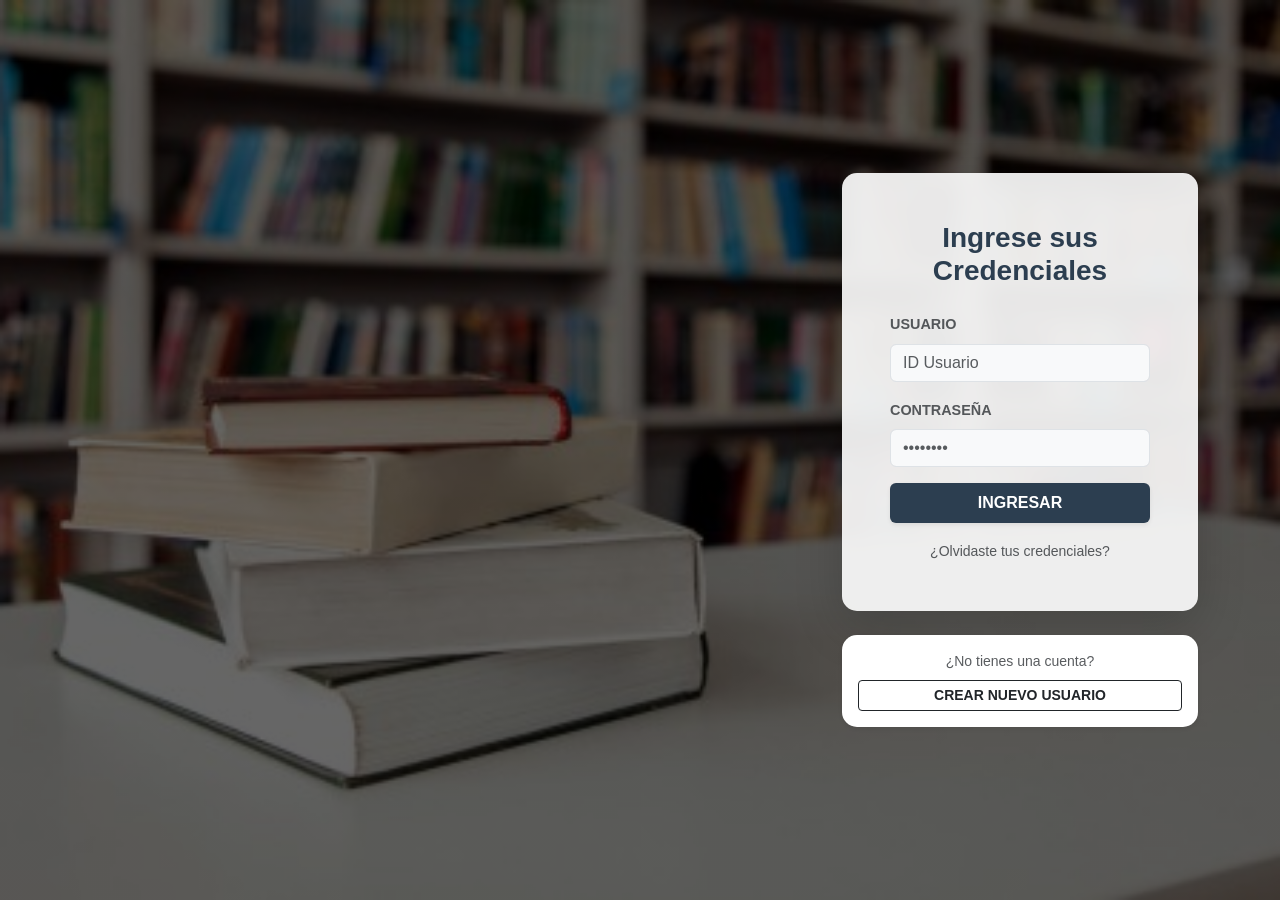
<file: templates/login.html>
<!DOCTYPE html>
<html lang="es">
<head>
    <meta charset="UTF-8">
    <meta name="viewport" content="width=device-width, initial-scale=1.0">
    <title>Login - Biblioteca Virtual TES</title>
    <link href="https://cdn.jsdelivr.net/npm/bootstrap@5.3.0/dist/css/bootstrap.min.css" rel="stylesheet">
    <link rel="stylesheet" href="/static/css/estilos_login.css">
    <link href="https://fonts.googleapis.com/icon?family=Material+Icons" rel="stylesheet">
</head>
<body>

<div class="container">
    <div class="row justify-content-end align-items-center vh-100">
        <div class="col-md-5 col-lg-4">
            <div class="card login-card shadow-lg mb-4 border-0" style="border-radius: 15px;">
                <div class="card-body p-5">
                    <h3 class="text-center mb-4 fw-bold">Ingrese sus Credenciales</h3>
                    <form action="/" method="POST">
                        <div class="mb-3">
                            <label class="form-label text-muted small fw-bold">USUARIO</label>
                            <input type="text" name="usuario" class="form-control bg-light" placeholder="ID Usuario" required>
                        </div>
                        <div class="mb-3">
                            <label class="form-label text-muted small fw-bold">CONTRASEÑA</label>
                            <input type="password" name="clave" class="form-control bg-light" placeholder="••••••••" required>
                        </div>
                        <button type="submit" class="btn btn-primary w-100 mb-3 shadow-sm py-2 fw-bold">INGRESAR</button>
                    </form>
                    <div class="text-center">
                        <a href="#" data-bs-toggle="modal" data-bs-target="#modalOlvido" class="text-decoration-none small text-muted">
                            ¿Olvidaste tus credenciales?
                        </a>
                    </div>
                </div>
            </div>

            <div class="card shadow-sm border-0" style="border-radius: 15px;">
                <div class="card-body p-3 text-center">
                    <p class="mb-2 text-muted small">¿No tienes una cuenta?</p>
                    <button class="btn btn-outline-dark btn-sm w-100 fw-bold" data-bs-toggle="modal" data-bs-target="#modalRegistro">
                        CREAR NUEVO USUARIO
                    </button>
                </div>
            </div>
        </div>
    </div>
</div>

<div class="modal fade" id="modalRegistro" tabindex="-1">
    <div class="modal-dialog modal-dialog-centered">
        <div class="modal-content border-0 shadow" style="border-radius: 20px;">
            <div class="modal-header border-0 pb-0">
                <h5 class="modal-title fw-bold">Registro de Usuario</h5>
                <button type="button" class="btn-close" data-bs-dismiss="modal"></button>
            </div>
            <div class="modal-body p-4">
                <form id="formRegistro">
                    <div class="row g-2">
                        <div class="col-6"><input type="text" id="reg_nombres" class="form-control" placeholder="Nombres" required></div>
                        <div class="col-6"><input type="text" id="reg_apellidos" class="form-control" placeholder="Apellidos" required></div>
                        <div class="col-4"><input type="number" id="reg_edad" class="form-control" placeholder="Edad" required></div>
                        <div class="col-8"><input type="text" id="reg_cedula" class="form-control" placeholder="Cédula" required></div>
                        <div class="col-12"><input type="email" id="reg_correo" class="form-control" placeholder="Correo Electrónico" required></div>
                        <div class="col-6"><input type="text" id="reg_id_usuario" class="form-control" placeholder="ID Usuario" required></div>
                        <div class="col-6"><input type="password" id="reg_contrasena" class="form-control" placeholder="Contraseña" required></div>
                    </div>
                    <button type="button" onclick="guardarUsuario()" class="btn btn-primary w-100 mt-4 fw-bold py-2">FINALIZAR REGISTRO</button>
                </form>
            </div>
        </div>
    </div>
</div>


<div class="modal fade" id="modalOlvido" tabindex="-1">
    <div class="modal-dialog modal-dialog-centered modal-sm">
        <div class="modal-content border-0 shadow" style="border-radius: 20px;">
            <div class="modal-body p-4 text-center">
                <span class="material-icons text-primary mb-3" style="font-size: 48px;">lock_reset</span>
                <h5 class="fw-bold">Recuperar Acceso</h5>
                <p class="text-muted small">Ingresa tu email registrado y te enviaremos tus credenciales</p>
                <input type="email" id="correo_recuperar" class="form-control mb-3 text-center" placeholder="email@correo.com">
                <button type="button" onclick="enviarCorreoRecuperacion()" class="btn btn-primary w-100 fw-bold">ENVIAR</button>
            </div>
        </div>
    </div>
</div>

<script src="https://cdn.jsdelivr.net/npm/bootstrap@5.3.0/dist/js/bootstrap.bundle.min.js"></script>
<script>
function guardarUsuario() {
    const datos = {
        nombres: document.getElementById('reg_nombres').value,
        apellidos: document.getElementById('reg_apellidos').value,
        edad: document.getElementById('reg_edad').value,
        cedula: document.getElementById('reg_cedula').value,
        correo: document.getElementById('reg_correo').value,
        id_usuario: document.getElementById('reg_id_usuario').value,
        contrasena: document.getElementById('reg_contrasena').value
    };

    fetch('/api/usuarios', {
        method: 'POST',
        headers: { 'Content-Type': 'application/json' },
        body: JSON.stringify(datos)
    })
    .then(response => response.json())
    .then(data => {
        if (data.mensaje) {
            alert("¡Éxito!: " + data.mensaje);
            window.location.reload(); 
        } else if (data.error) {
            alert("Atención: " + data.error);
        }
    })
    .catch(error => {
        console.error('Error:', error);
        alert("Ocurrió un error inesperado en la conexión.");
    });
}

async function enviarCorreoRecuperacion() {
    const correoInput = document.getElementById('correo_recuperar').value;
    
    if (!correoInput) {
        alert("Por favor, ingresa un correo electrónico.");
        return;
    }

    try {
        const res = await fetch('/api/recuperar', { 
            method: 'POST',
            headers: { 'Content-Type': 'application/json' },
            body: JSON.stringify({ correo: correoInput })
        });

        const data = await res.json();

        if (res.ok) {
            alert("Éxito: " + data.mensaje);
            const modalElement = document.getElementById('modalOlvido');
            const modalInstance = bootstrap.Modal.getInstance(modalElement);
            if (modalInstance) modalInstance.hide();
        } else {
            alert("Error: " + data.mensaje);
        }
    } catch (error) {
        console.error("Error en la petición:", error);
        alert("Hubo un problema al conectar con el servidor.");
    }
}
</script>
</body>
</html>
</file>
<file: static/css/estilos_login.css>
body {
    background-image: linear-gradient(rgba(0, 0, 0, 0.6), rgba(0, 0, 0, 0.6)), 
                      url('/static/Imagen_Inicio/imagen_login.jpg');
    background-size: cover;
    background-position: center;
    background-attachment: fixed;
    height: 100vh;
    display: flex;
    align-items: center;
    font-family: 'Segoe UI', Tahoma, Geneva, Verdana, sans-serif;
}

.login-card, .register-prompt {
    background: rgba(255, 255, 255, 0.9);
    border-radius: 15px;
    backdrop-filter: blur(10px);
    border: none;
}

.btn-primary { 
    background-color: #2c3e50; 
    border: none; 
}

.btn-primary:hover { 
    background-color: #1a252f; 
}

.btn-outline-dark:hover { 
    background-color: #2c3e50; 
    color: white; 
}

.form-label { 
    color: #2c3e50; 
    font-weight: bold; 
    font-size: 0.9rem; 
}

h3 { 
    color: #2c3e50; 
    font-weight: 700; 
}
</file>
